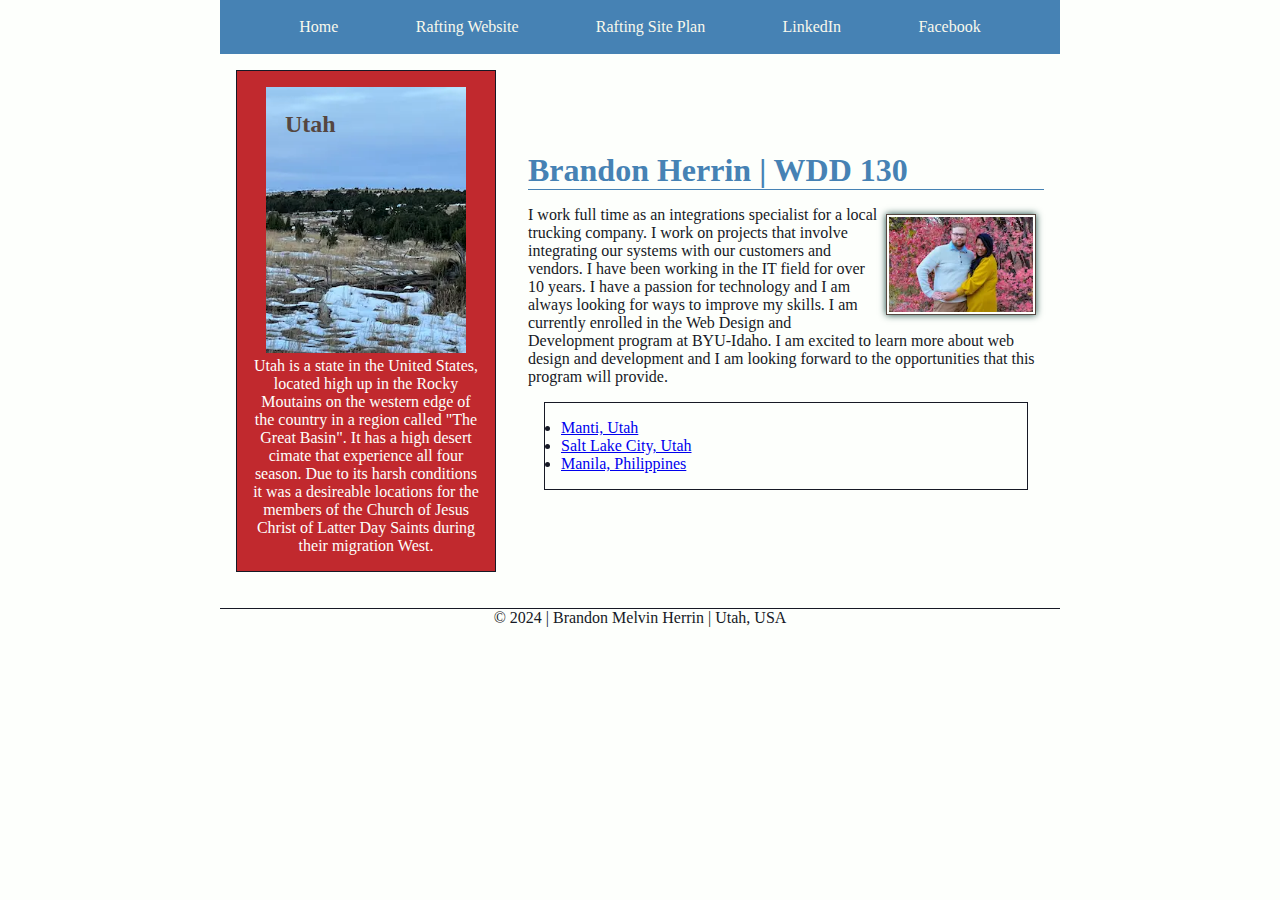
<file: index.html>
<!DOCTYPE html>
<html lang="en-US">
  <head>
    <meta charset="UTF-8">
    <meta name="viewport" content="width=device-width, initial-scale=1.0">
    <title>Brandon Melvin Herrin | WDD 130</title>
    <link rel="stylesheet" href="styles/styles.css">
    <meta name="author" content="Brandon Melvin Herrin">
    <meta
      name="description"
      content="Brandon Melvin Herrin's WDD 130 page that is used to showcase what he is learning in this class"
    >
  </head>
  <body>
    <header>
      <nav>
        <a href="#">Home</a>
        <a href="wwr/">Rafting Website</a>
        <a href="wwr/site-plan-rafting.html">Rafting Site Plan</a>
        <a href="https://www.linkedin.com/in/brandonherrin2/">LinkedIn</a>
        <a href="https://www.facebook.com/brandon.herrin.5">Facebook</a>
      </nav>
    </header>
    <div class="grid">
      <main>
        <h1>Brandon Herrin | WDD 130</h1>
        <img
          class="float-right"
          src="images/profile.webp"
          alt="Brandon Melvin Herrin"
          width="200"
        >
        <p>
          I work full time as an integrations specialist for a local trucking
          company. I work on projects that involve integrating our systems with
          our customers and vendors. I have been working in the IT field for
          over 10 years. I have a passion for technology and I am always looking
          for ways to improve my skills. I am currently enrolled in the Web
          Design and Development program at BYU-Idaho. I am excited to learn
          more about web design and development and I am looking forward to the
          opportunities that this program will provide.
        </p>
        <ul class="box">
          <li>
            <a
              href="https://www.churchofjesuschrist.org/temples/details/manti-utah-temple?lang=eng"
              target="_blank"
              >Manti, Utah</a
            >
          </li>
          <li>
            <a
              href="https://www.churchofjesuschrist.org/temples/details/salt-lake-temple?lang=eng"
              target="_blank"
              >Salt Lake City, Utah</a
            >
          </li>
          <li>
            <a
              href="https://www.churchofjesuschrist.org/temples/details/manila-philippines-temple?lang=eng"
              target="_blank"
              >Manila, Philippines</a
            >
          </li>
        </ul>
      </main>
      <aside class="box">
        <h2>Utah</h2>
        <img
          src="images/UtahHike.webp"
          alt="Utah Wintery Mountain Scenary with Junipers in the distance."
        >
        <p>
          Utah is a state in the United States, located high up in the Rocky
          Moutains on the western edge of the country in a region called "The
          Great Basin". It has a high desert cimate that experience all four
          season. Due to its harsh conditions it was a desireable locations for
          the members of the Church of Jesus Christ of Latter Day Saints during
          their migration West.
        </p>
      </aside>
    </div>
    <footer>
      <p>&copy; 2024 | Brandon Melvin Herrin | Utah, USA</p>
    </footer>
  </body>
  <!-- 12 March 2024 Last Modification Date -->
</html>
</file>
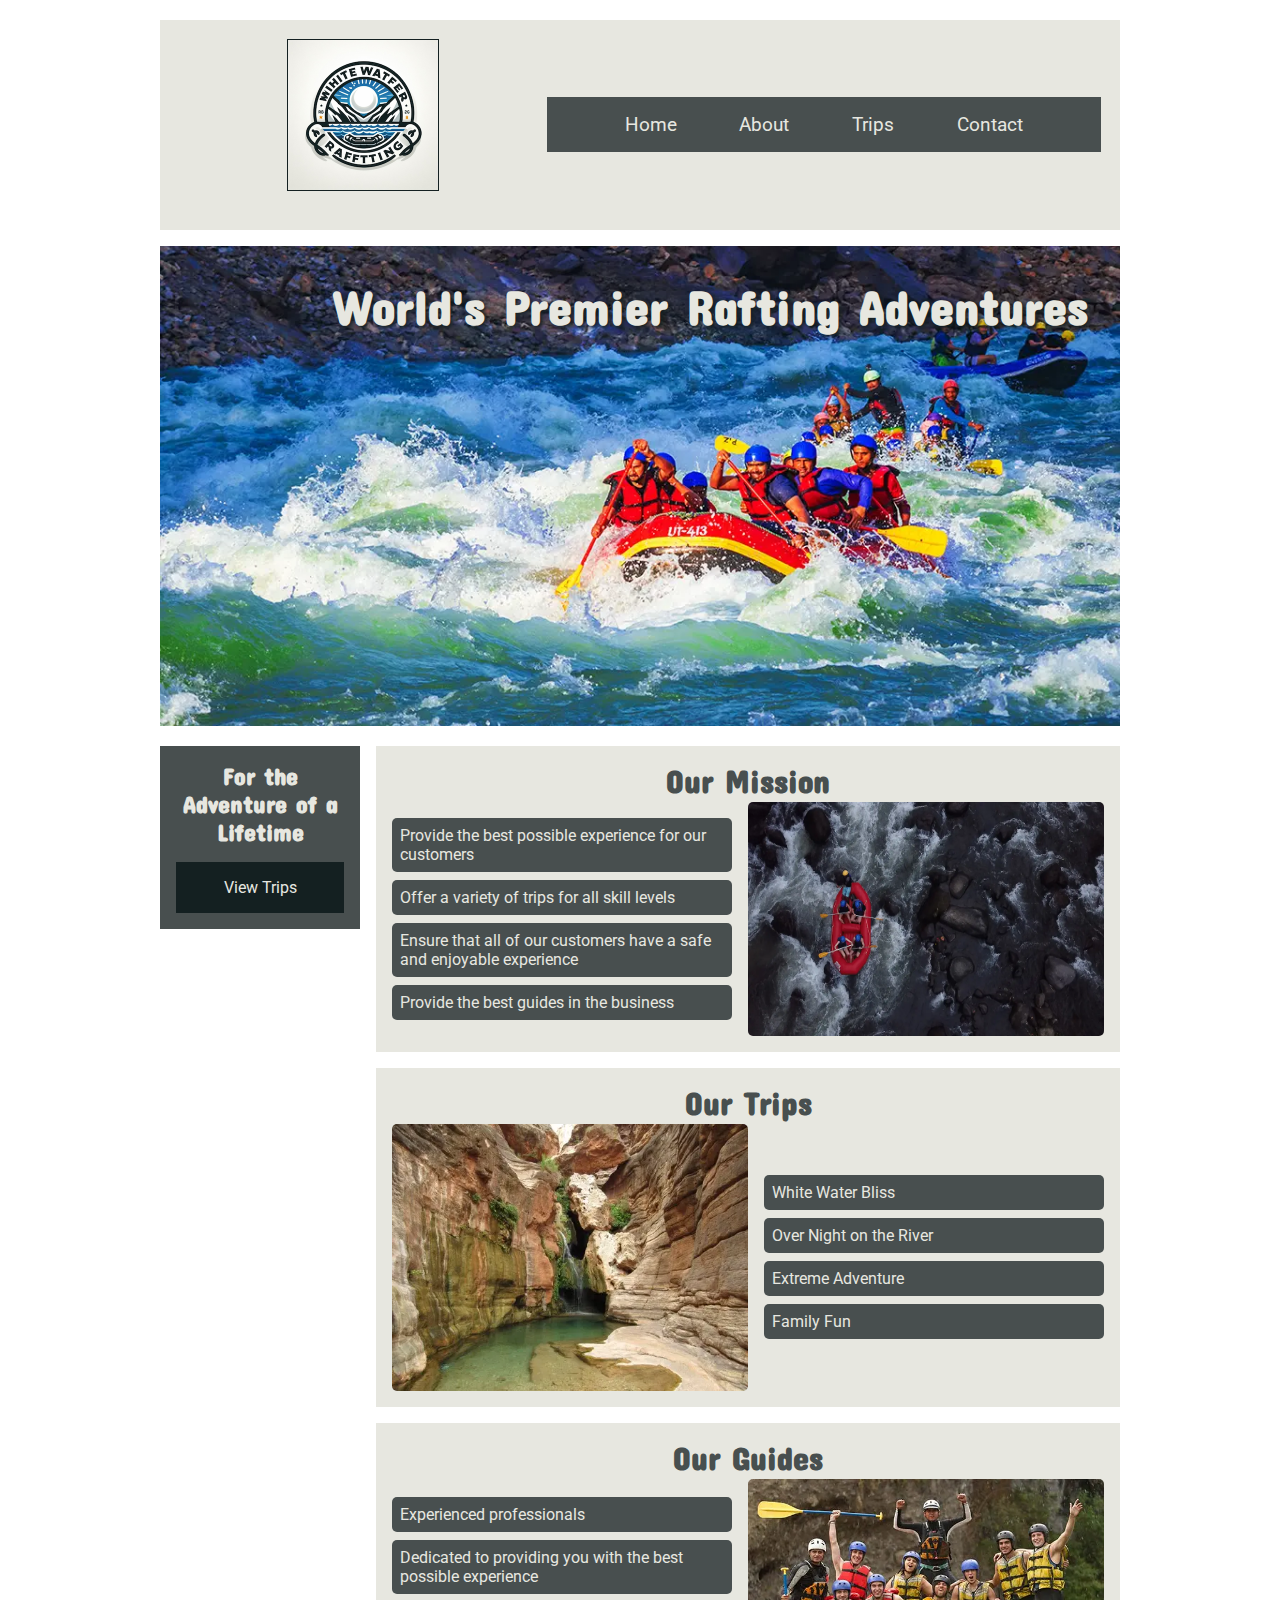
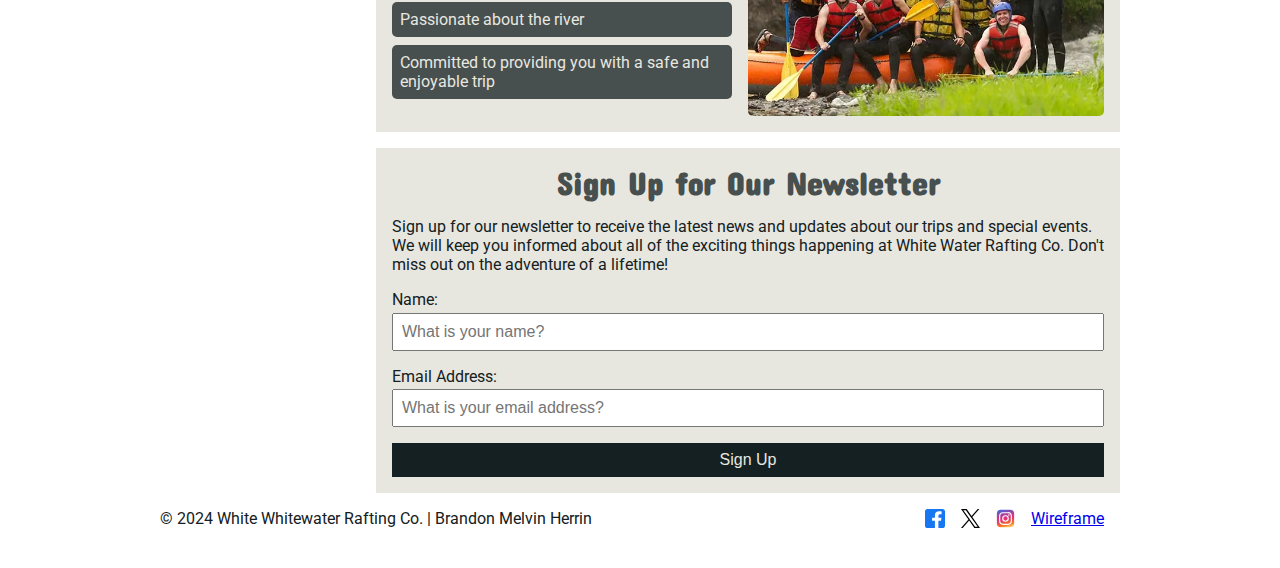
<file: wwr/index.html>
<!DOCTYPE html>
<html lang="en-US">
  <head>
    <meta charset="UTF-8">
    <meta name="viewport" content="width=device-width, initial-scale=1.0">
    <title>White Water Rafting Co. | Home</title>
    <link rel="stylesheet" href="styles/rafting.css">
    <meta name="author" content="Brandon Melvin Herrin">
    <meta
      name="description"
      content="This page is the home page for the Whitewater Rafting company. It contains information about the company and the trips that the company offers."
    >
  </head>
  <body>
    <header>
      <img src="images/logo.png" alt="WWR Logo">
      <nav>
        <span class="flex-1"></span>
        <a href="index.html">Home</a>
        <a href="about.html">About</a>
        <a href="trips.html">Trips</a>
        <a href="contact.html">Contact</a>
        <span class="flex-1"></span>
      </nav>
    </header>
    <main>
      <div class="hero">
        <img src="images/index-boat.webp" alt="Multiple boats navigating rapids">
        <h1>World's Premier Rafting Adventures</h1>
      </div>
      <div class="main-content-wrapper">
        <aside>
          <div class="action-banner">
            <h2>For the Adventure of a Lifetime</h2>
            <a class="contact-us-button" href="trips.html">View Trips</a>
          </div>
        </aside>
        <div class="flex-column gap">
          <section class="index-card flex-column small-gap">
            <h2>Our Mission</h2>
            <div class="flex-row">
              <ul class="flex-grow">
                <li>Provide the best possible experience for our customers</li>
                <li>Offer a variety of trips for all skill levels</li>
                <li>Ensure that all of our customers have a safe and enjoyable experience</li>
                <li>Provide the best guides in the business</li>
              </ul>
              <img class="flex-grow" src="images/rafting16_1024.webp" alt="Rafters navigating rocky river.">
              
            </div>
          </section>
          <section class="index-card flex-column small-gap">
            <h2>Our Trips</h2>
            <div class="flex-row">
              <img class="flex-grow" src="images/waterfall.webp" alt="Beautiful waterfall on sandstone rock formation">
              <ul class="flex-grow">
                <li>White Water Bliss</li>
                <li>Over Night on the River</li>
                <li>Extreme Adventure</li>
                <li>Family Fun</li>
              </ul>
            </div>
          </section>
          <section class="index-card flex-column small-gap">
            <h2>Our Guides</h2>
            <div class="flex-row">
              <ul class="flex-grow">
                <li>Experienced professionals</li>
                <li>Dedicated to providing you with the best possible experience</li>
                <li>Passionate about the river</li>
                <li>Committed to providing you with a safe and enjoyable trip</li>
              </ul>
              <img class="flex-grow" src="images/happy_rafters.webp" alt="Rafters celebrating a successful run!">
            </div>
          </section>
          <section class="index-card">
            <h2>Sign Up for Our Newsletter</h2>
            <p>
              Sign up for our newsletter to receive the latest news and updates about our trips and special events. We will keep you informed about all of the exciting things happening at White Water Rafting Co. Don't miss out on the adventure of a lifetime!
            </p>
            <form class="flex-column gap">
              <div class="flex-column small-gap">
                <label for="name">Name:</label>
                <input type="text" id="name" name="name" placeholder="What is your name?" required>
              </div>
              <div class="flex-column small-gap">
                <label for="email">Email Address:</label>
                <input type="email" id="email" name="email" placeholder="What is your email address?" required>
              </div>
              <button type="submit">Sign Up</button>
            </form>
          </section>
        </div>
      </div>
    </main>
    <footer>
      <p>&copy; 2024 White Whitewater Rafting Co. | Brandon Melvin Herrin</p>
      <div class="social">
        <a href="https://facebook.com" target="_blank"
          ><img src="images/facebook_icon.svg" alt="Facebook Logo"
        ></a>
        <a href="https://twitter.com" target="_blank"
          ><img src="images/new_twitter_logo.svg" alt="Twitter Logo"></a
        ><a href="https://instagram.com" target="_blank"
          ><img src="images/instagram_icon.svg" alt="Instagram Logo"
        ></a>
        <a href="https://app.moqups.com/D4UkJNEbXxHZupLOMs95oo5buvzhkB2d/view/page/ad64222d5">Wireframe</a>
      </div>
    </footer>
  </body>
</html>
</file>
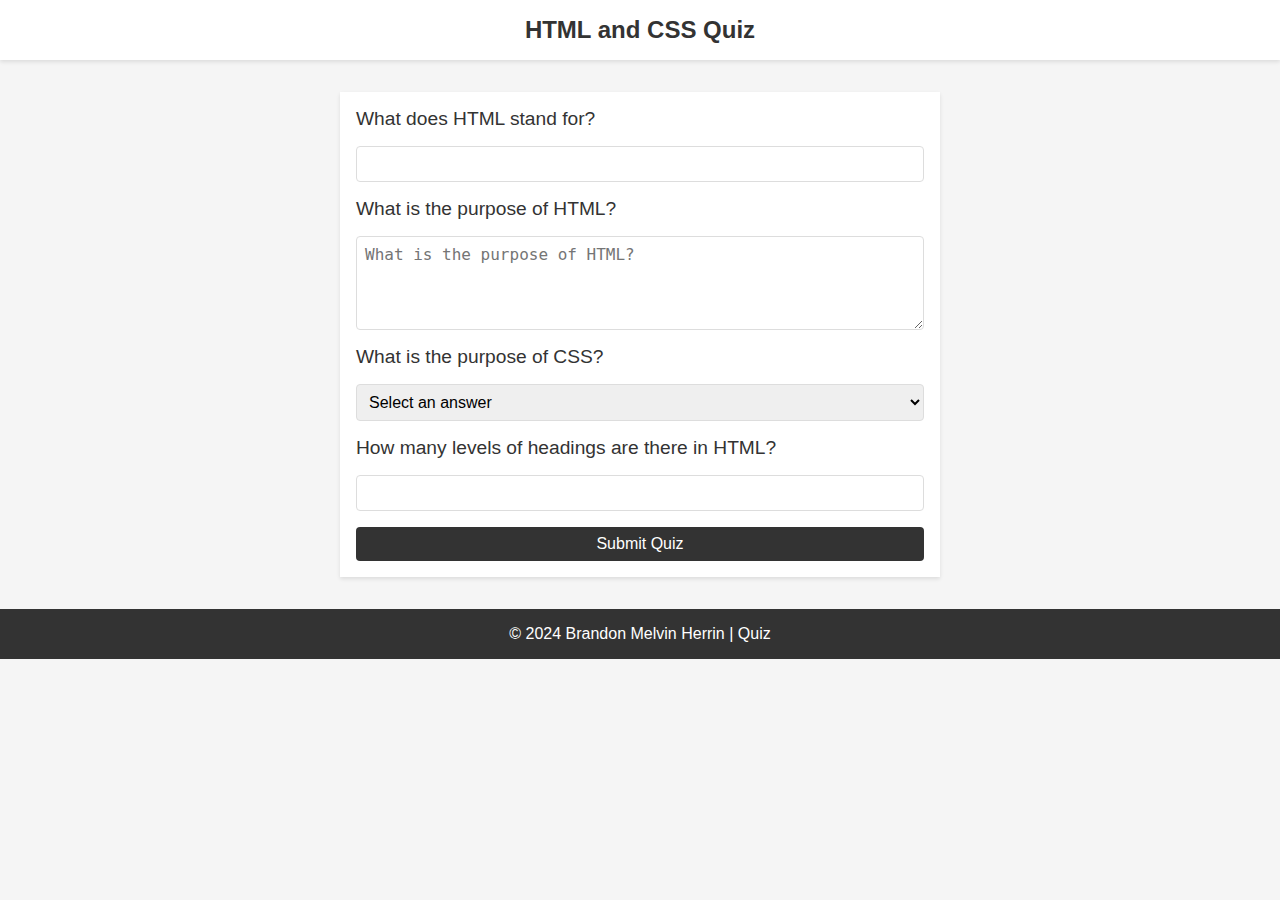
<file: quiz.html>
<!DOCTYPE html>
<html lang="en-US">
    <head>
        <meta charset="UTF-8">
        <meta name="viewport" content="width=device-width, initial-scale=1.0">
        <title>Brandon Melvin Herrin | Quiz</title>
        <link rel="stylesheet" href="styles/quiz.css">
        <meta name="author" content="Brandon Melvin Herrin">
        <meta name="description" content="Brandon Melvin Herrin's quiz page that is used to showcase what he is learning in this class">
    </head>
    <body>
        <header>
            <h1>HTML and CSS Quiz</h1>
        </header>
        <main>
            <form>
                <label for="q1">What does HTML stand for?</label>
                <input type="text" id="q1" name="q1">
                <label for="q2">What is the purpose of HTML?</label>
                <textarea id="q2" name="q2" rows="4" cols="50" placeholder="What is the purpose of HTML?"></textarea>
                <label for="q3">What is the purpose of CSS?</label>
                <select id="q3" name="q3">
                    <option value="0">Select an answer</option>
                    <option value="1">To create the structure of a webpage</option>
                    <option value="2">To add style to a webpage</option>
                    <option value="3">To add interactivity to a webpage</option>
                </select>
                <label for="q4">How many levels of headings are there in HTML?</label>
                <input type="number" id="q4" name="q4" >
                <button type="submit">Submit Quiz</button>
            </form>
        </main>
        <footer>
            <p>&copy; 2024 Brandon Melvin Herrin | Quiz</p>
        </footer>
    </body>
</html>
</file>
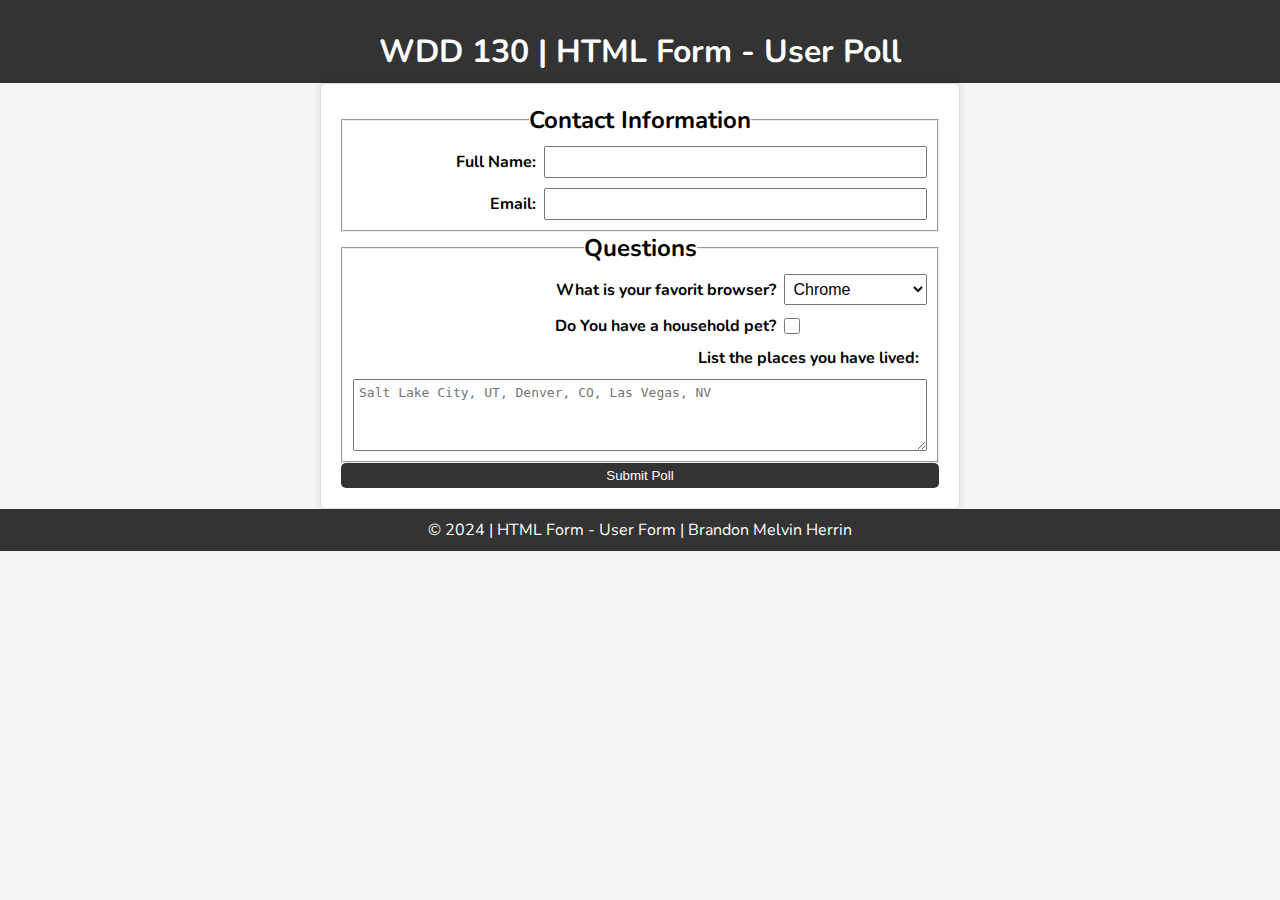
<file: week05/poll-form.html>
<!DOCTYPE html>
<html lang="en-US">
    <head>
        <meta charset="UTF-8">
        <meta name="viewport" content="width=device-width, initial-scale=1.0">
        <title>WDD 130 | HTML Form - User Poll</title>
        <link rel="stylesheet" href="styles/style-form.css">
        <meta name="author" content="Brandon Melvin Herrin">
        <meta name="description" content="This page is the poll page example">
    </head>
    <body>
        <header>
            <h1>WDD 130 | HTML Form - User Poll</h1>
        </header>
        <main>
            <form>
                <fieldset>
                    <legend>Contact Information</legend>
                    <div class="form-item column2">
                        <label for="fullname">Full Name:</label>
                        <input type="text" id="fullname" name="fullname">
                    </div>
                    <div class="form-item column2">
                        <label for="email">Email:</label>
                        <input type="email" id="email" name="email">
                    </div>
                </fieldset>
                <fieldset>
                    <legend>Questions</legend>
                    <div class="form-item column1">
                        <label for="browser"> What is your favorit browser?</label>
                        <select id="browser" name="browser">
                            <option value="chrome">Chrome</option>
                            <option value="firefox">Firefox</option>
                            <option value="safari">Safari</option>
                        </select>
                    </div>
                    <div class="form-item column1">
                        <label for="pet">Do You have a household pet? </label>
                        <input id="pet" type="checkbox" name="pet">
                    </div>
                    <label for="feedback">List the places you have lived:</label>
                    <textarea id="feedback" name="feedback" rows="4" placeholder="Salt Lake City, UT, Denver, CO, Las Vegas, NV"></textarea>
                </fieldset>
                <button type="submit">Submit Poll</button>
            </form>
        </main>
        <footer>
            <p>
                &copy; 2024 | HTML Form - User Form | Brandon Melvin Herrin
            </p>
        </footer>
    </body>
</html>
</file>
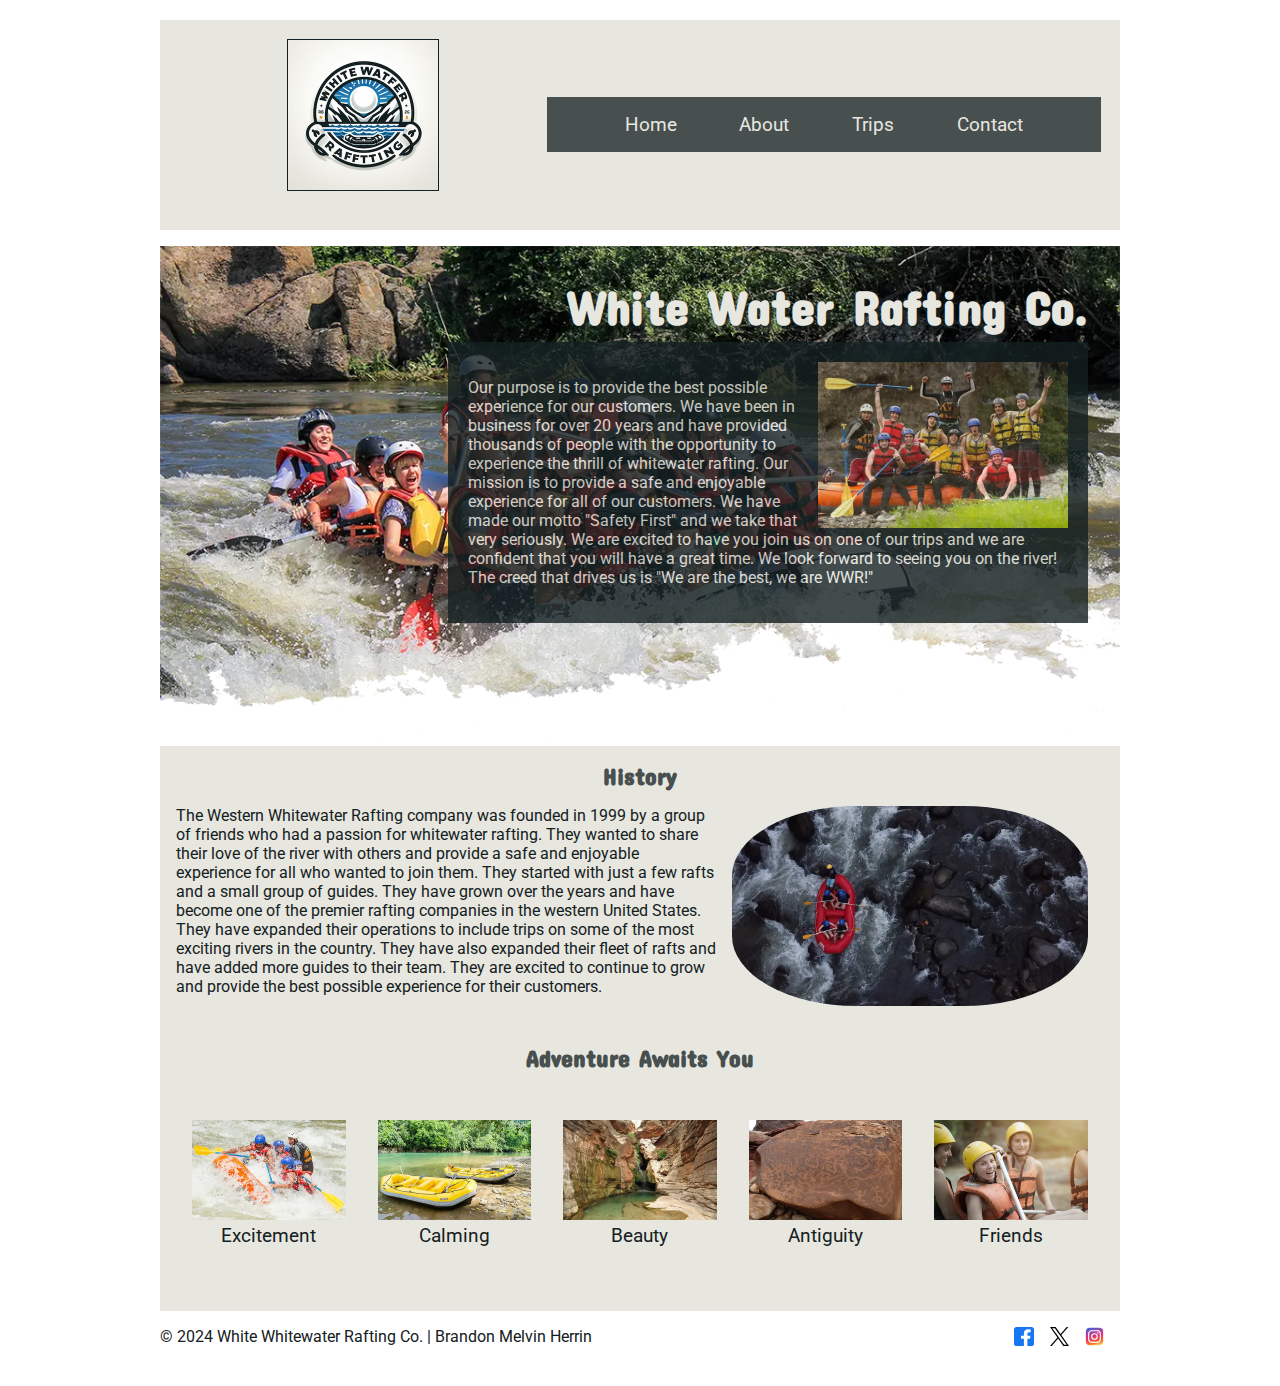
<file: wwr/about.html>
<!DOCTYPE html>
<html lang="en-US">
  <head>
    <meta charset="UTF-8">
    <meta name="viewport" content="width=device-width, initial-scale=1.0">
    <title>White Water Rafting Co. | About Us</title>
    <link rel="stylesheet" href="styles/rafting.css">
    <meta name="author" content="Brandon Melvin Herrin">
    <meta
      name="description"
      content="This page is the about page for the Western Whitewater Rafting company"
    >
  </head>
  <body>
    <header>
      <img src="images/logo.png" alt="WWR Logo">
      <nav>
        <span class="flex-1"></span>
        <a href="index.html">Home</a>
        <a href="about.html">About</a>
        <a href="trips.html">Trips</a>
        <a href="contact.html">Contact</a>
        <span class="flex-1"></span>
      </nav>
    </header>
    <main>
      <div class="hero">
        <img src="images/about_hero.webp" alt="Whitewater Rafting">
        <h1>White Water Rafting Co.</h1>
        <article>
          <img
            src="images/happy_rafters.webp"
            alt="Rafters celebrating a successul run!"
          >
          <p>
            Our purpose is to provide the best possible experience for our
            customers. We have been in business for over 20 years and have
            provided thousands of people with the opportunity to experience the
            thrill of whitewater rafting. Our mission is to provide a safe and
            enjoyable experience for all of our customers. We have made our
            motto "Safety First" and we take that very seriously. We are excited
            to have you join us on one of our trips and we are confident that
            you will have a great time. We look forward to seeing you on the
            river! The creed that drives us is "We are the best, we are WWR!"
          </p>
        </article>
      </div>
      <section id="history-section">
        <h2>History</h2>
        <img
          src="images/rafting16_1024.webp"
          alt="Aerial View of rafters on dark rapids"
        >
        <p>
          The Western Whitewater Rafting company was founded in 1999 by a group
          of friends who had a passion for whitewater rafting. They wanted to
          share their love of the river with others and provide a safe and
          enjoyable experience for all who wanted to join them. They started
          with just a few rafts and a small group of guides. They have grown
          over the years and have become one of the premier rafting companies in
          the western United States. They have expanded their operations to
          include trips on some of the most exciting rivers in the country. They
          have also expanded their fleet of rafts and have added more guides to
          their team. They are excited to continue to grow and provide the best
          possible experience for their customers.
        </p>
      </section>
      <section>
        <h2>Adventure Awaits You</h2>
        <div class="figure-wrapper">
          <figure>
            <img
              src="images/fighting_rapids.webp"
              alt="Rafters fighting the rapids"
            >
            <figcaption>Excitement</figcaption>
          </figure>
          <figure>
            <img
              src="images/parked_rafts.webp"
              alt="Rafts parked on the shore"
            >
            <figcaption>Calming</figcaption>
          </figure>
          <figure>
            <img
              src="images/waterfall.webp"
              alt="A beautiful red rock canyon with a trickling waterfall"
            >
            <figcaption>Beauty</figcaption>
          </figure>
          <figure>
            <img
              src="images/petroglyphs.webp"
              alt="Petroglyphs on a red rock wall"
            >
            <figcaption>Antiguity</figcaption>
          </figure>
          <figure>
            <img
              src="images/female_rafter_smiling.webp"
              alt="A rafter smiling with their friends in a raft"
            >
            <figcaption>Friends</figcaption>
          </figure>
        </div>
      </section>
    </main>
    <footer>
      <p>&copy; 2024 White Whitewater Rafting Co. | Brandon Melvin Herrin</p>
      <div class="social">
        <a href="https://facebook.com" target="_blank"
          ><img src="images/facebook_icon.svg" alt="Facebook Logo"
        ></a>
        <a href="https://twitter.com" target="_blank"
          ><img src="images/new_twitter_logo.svg" alt="Twitter Logo"></a
        ><a href="https://instagram.com" target="_blank"
          ><img src="images/instagram_icon.svg" alt="Instagram Logo"
        ></a>
      </div>
    </footer>
  </body>
</html>
</file>
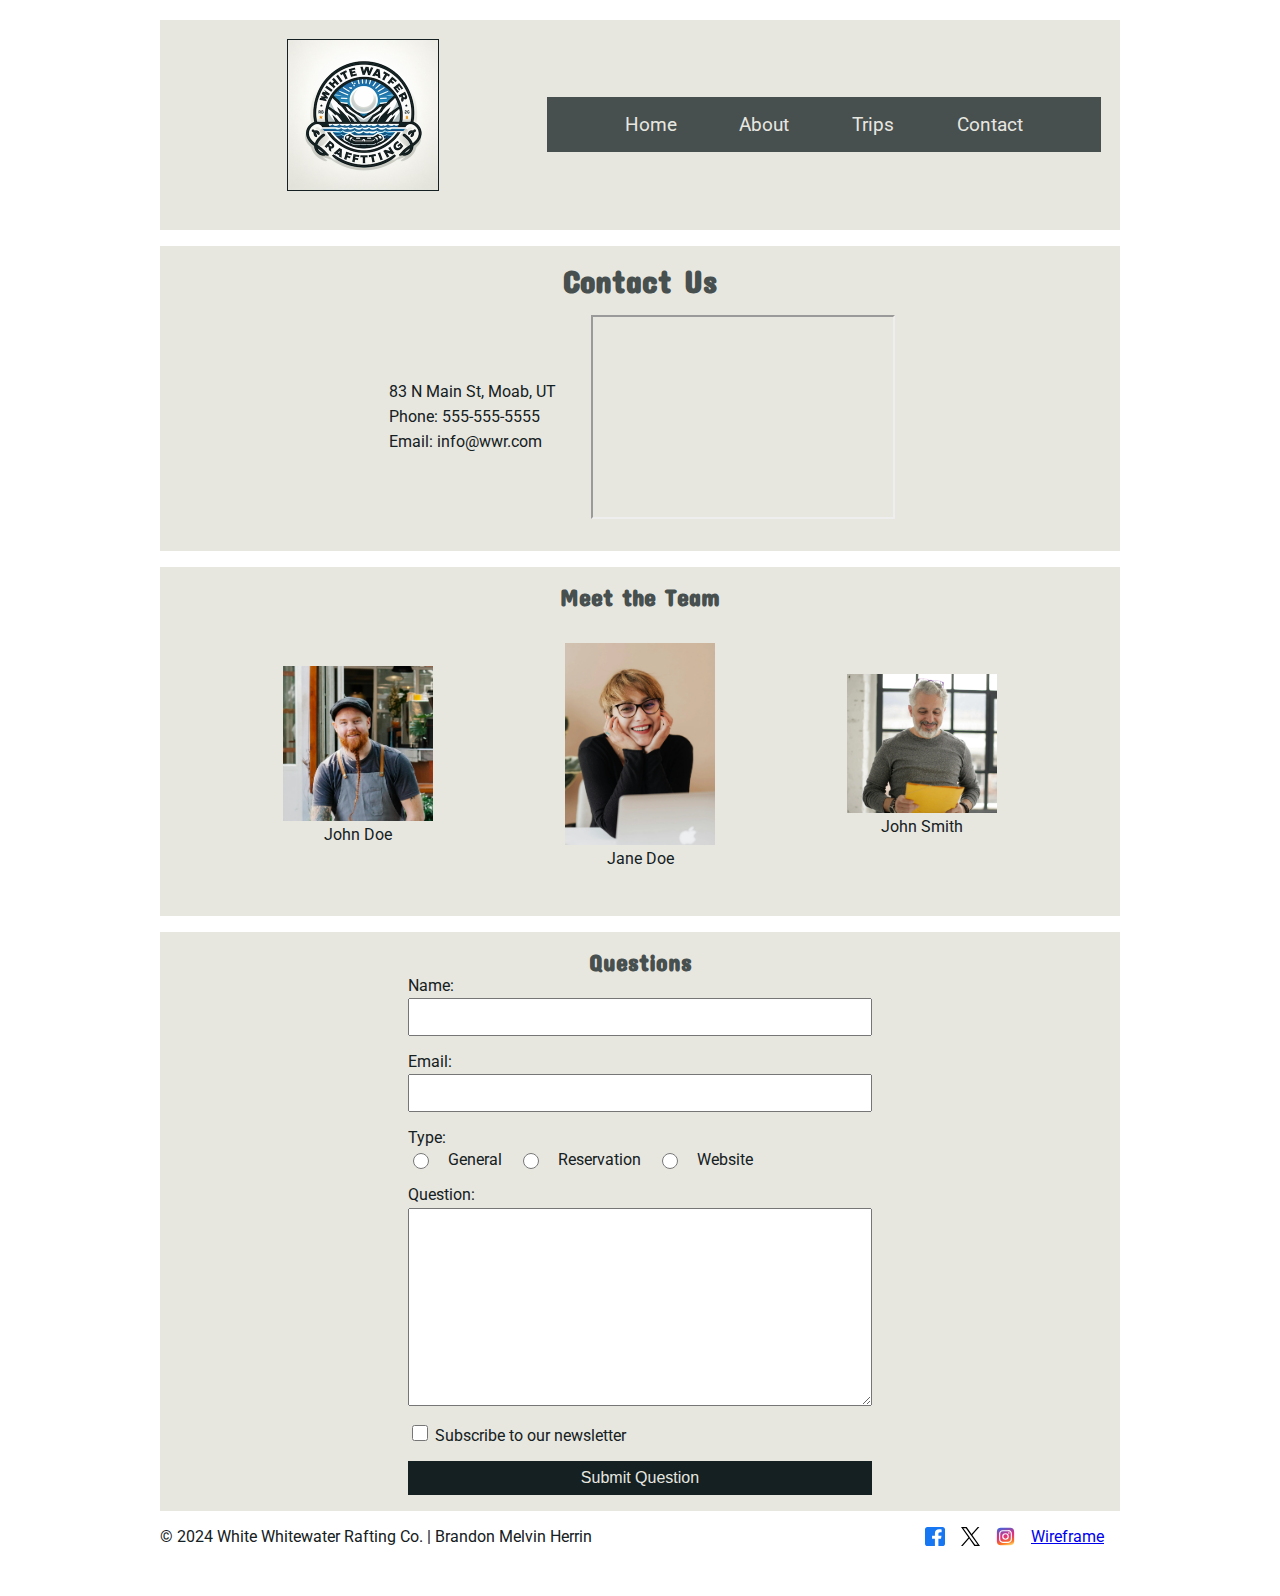
<file: wwr/contact.html>
<!DOCTYPE html>
<html lang="en-US">
  <head>
    <meta charset="UTF-8">
    <meta name="viewport" content="width=device-width, initial-scale=1.0">
    <title>White Water Rafting Co. | Contact Us</title>
    <link rel="stylesheet" href="styles/rafting.css">
    <meta name="author" content="Brandon Melvin Herrin">
    <meta
      name="description"
      content="This page is the contact us page for the Western Whitewater Rafting company"
    >
  </head>
  <body>
    <header>
      <img src="images/logo.png" alt="WWR Logo">
      <nav>
        <span class="flex-1"></span>
        <a href="index.html">Home</a>
        <a href="about.html">About</a>
        <a href="trips.html">Trips</a>
        <a href="contact.html">Contact</a>
        <span class="flex-1"></span>
      </nav>
    </header>
    <main class="flex-column gap">
      <section>
        <h1>Contact Us</h1>
        <div class="contact-us-wrapper">
          <div class="address-wrapper">
            <p>83 N Main St, Moab, UT</p>
            <p>Phone: 555-555-5555</p>
            <p>Email: info@wwr.com</p>
          </div>
          <iframe src="https://www.google.com/maps/embed?pb=!1m14!1m12!1m3!1d1456.995497897697!2d-109.55178611100774!3d38.57429674358117!2m3!1f0!2f0!3f0!3m2!1i1024!2i768!4f13.1!5e0!3m2!1sen!2sus!4v1711854403292!5m2!1sen!2sus" width="300" height="200" allowfullscreen="" loading="lazy" referrerpolicy="no-referrer-when-downgrade"></iframe>
        </div>
      </section>
      <section>
        <h2>Meet the Team</h2>
        <div class="team-wrapper">
          <figure>
            <img src="images/tim.webp" alt="Team Member Tim">
            <figcaption>John Doe</figcaption>
          </figure>
          <figure>
            <img src="images/karolina.webp" alt="Team Member Karonlina">
            <figcaption>Jane Doe</figcaption>
          </figure>
          <figure>
            <img src="images/andre.webp" alt="Team Member Andre">
            <figcaption>John Smith</figcaption>
          </figure>
        </div>
      </section>
      <section>
        <h2>Questions</h2>
        <form class="questions-form">
          <div class="question">
            <label for="name">Name:</label>
            <input type="text" id="name" name="name" >
          </div>
          <div class="question">
            <label for="email">Email:</label>
            <input type="email" id="email" name="email">
          </div>
          <div class="question">
            <label>Type:</label>
            <div class="question-radio">
              <input type="radio" id="general" name="type" value="general">
              <label for="general">General</label>
              <input type="radio" id="reservation" name="type" value="reservation">
              <label for="reservation">Reservation</label>
              <input type="radio" id="website" name="type" value="website" required>
              <label for="website">Website</label>
            </div>
          </div>
          <div class="question">
            <label for="question">Question:</label>
            <textarea id="question" name="question" rows="10"></textarea>
          </div>
          <div>
            <input type="checkbox" id="subscribe" name="subscribe">
            <label for="subscribe">Subscribe to our newsletter</label>
          </div>
          <button type="submit">Submit Question</button>
        </form>
      </section>
    </main>
    <footer>
      <p>&copy; 2024 White Whitewater Rafting Co. | Brandon Melvin Herrin</p>
      <div class="social">
        <a href="https://facebook.com" target="_blank"
          ><img src="images/facebook_icon.svg" alt="Facebook Logo"
        ></a>
        <a href="https://twitter.com" target="_blank"
          ><img src="images/new_twitter_logo.svg" alt="Twitter Logo"></a
        ><a href="https://instagram.com" target="_blank"
          ><img src="images/instagram_icon.svg" alt="Instagram Logo"
        ></a>
        <a href="https://app.moqups.com/D4UkJNEbXxHZupLOMs95oo5buvzhkB2d/view/page/ad64222d5">Wireframe</a>
      </div>
    </footer>
  </body>
</html>
</file>
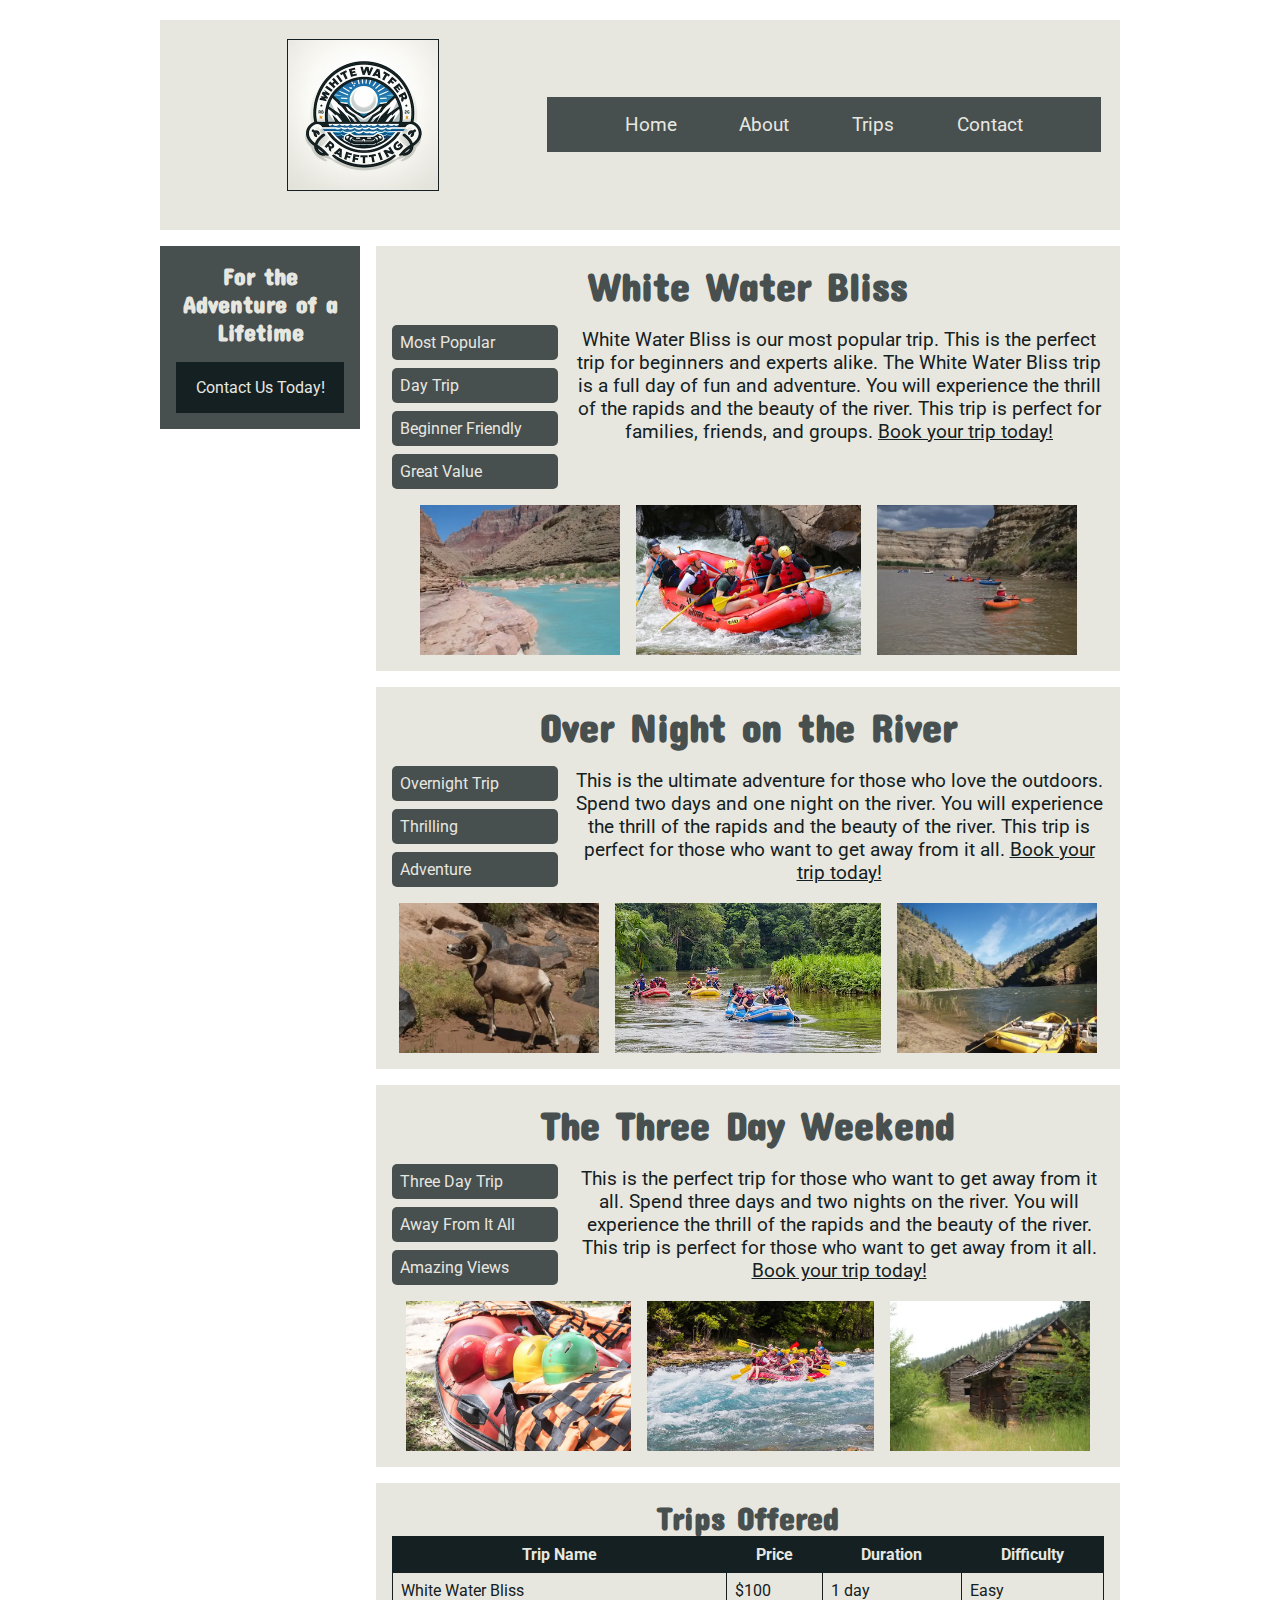
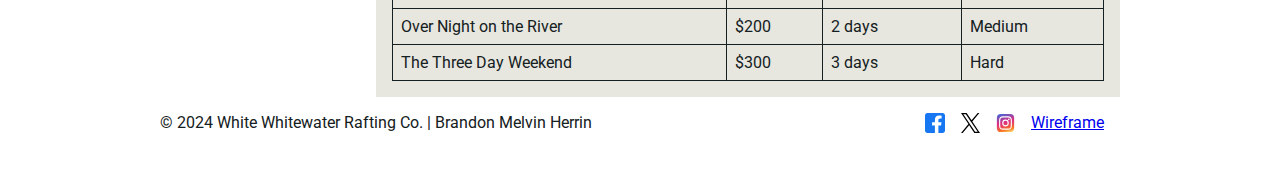
<file: wwr/trips.html>
<!DOCTYPE html>
<html lang="en-US">
  <head>
    <meta charset="UTF-8">
    <meta name="viewport" content="width=device-width, initial-scale=1.0">
    <title>White Water Rafting Co. | Trips</title>
    <link rel="stylesheet" href="styles/rafting.css">
    <meta name="author" content="Brandon Melvin Herrin">
    <meta
      name="description"
      content="This page is the trips page for the Western Whitewater Rafting company. It contains information about the trips that the company offers."
    >
  </head>
  <body>
    <header>
      <img src="images/logo.png" alt="WWR Logo">
      <nav>
        <span class="flex-1"></span>
        <a href="index.html">Home</a>
        <a href="about.html">About</a>
        <a href="trips.html">Trips</a>
        <a href="contact.html">Contact</a>
        <span class="flex-1"></span>
      </nav>
    </header>
    <div class="main-content-wrapper">
      <aside>
        <div class="action-banner">
          <h2>For the Adventure of a Lifetime</h2>
          <a class="contact-us-button" href="contact.html">Contact Us Today!</a>
        </div>
        <div class="flex-grow"></div>
      </aside>  
      <main class="flex-grow flex-column gap">
        <section class="trip-overview">
          <!-- Description of our most popular offered trip -->
          <h1>White Water Bliss</h1>
          <div class="flex-row trip-details">
            <ul>
              <li>Most Popular</li>
              <li>Day Trip</li>
              <li>Beginner Friendly</li>
              <li>Great Value</li>
            </ul>
            <p class="centered-text">
              White Water Bliss is our most popular trip.
              This is the perfect trip for beginners and experts alike. 
              The White Water Bliss trip is a full day of fun and adventure. 
              You will experience the thrill of the rapids and the beauty of the river. 
              This trip is perfect for families, friends, and groups. <a href="contact.html">Book your trip today!</a>
            </p>
          </div>
          <div class="trip-image-wrapper">
            <img src="images/trip1-blue-water.webp" alt="Beautiful blue Water in a sandstone canyon.">
            <img src="images/trip1-rapids.webp" alt="Raft going through rapids.">
            <img src="images/trip1-boats.webp" alt="Rafts on the river.">
          </div>
        </section>
        <section class="trip-overview">
          <h1>Over Night on the River</h1>
          <div class="flex-row trip-details">
            <ul>
              <li>Overnight Trip</li>
              <li>Thrilling</li>
              <li>Adventure</li>
            </ul>
            <p class="centered-text">
              This is the ultimate adventure for those who love the outdoors. 
              Spend two days and one night on the river. 
              You will experience the thrill of the rapids and the beauty of the river. 
              This trip is perfect for those who want to get away from it all. 
              <a href="contact.html">Book your trip today!</a>
            </p>
          </div>
          <div class="trip-image-wrapper">
            <img src="images/trip2-bighorn.webp" alt="Bighorn Sheep on the river.">
            <img src="images/trip2-boats.webp" alt="Rafts on the river.">
            <img src="images/trip2-docked.webp" alt="Rafts docked on the river.">
          </div>
        </section>
        <section class="trip-overview">
          <h1>The Three Day Weekend</h1>
          <div class="flex-row trip-details">
            <ul>
              <li>Three Day Trip</li>
              <li>Away From It All</li>
              <li>Amazing Views</li>
            </ul>
            <p class="centered-text">
              This is the perfect trip for those who want to get away from it all. 
              Spend three days and two nights on the river. 
              You will experience the thrill of the rapids and the beauty of the river. 
              This trip is perfect for those who want to get away from it all. 
              <a href="contact.html">Book your trip today!</a>
            </p>
          </div>
          <div class="trip-image-wrapper">
            <img src="images/trip3-helmets.webp" alt="Rafters helmets sitting on the edge of the raft.">
            <img src="images/trip3-rapids.webp" alt="Raft going through rapids.">
            <img src="images/trip3-cabins.webp" alt="Old pioneer cabins on the river.">
          </div>
        </section>
        <section class="flex-column">
          <h1>Trips Offered</h1>
          <table>
            <tr>
              <th>Trip Name</th>
              <th>Price</th>
              <th>Duration</th>
              <th>Difficulty</th>
            </tr>
            <tr>
              <td>White Water Bliss</td>
              <td>$100</td>
              <td>1 day</td>
              <td>Easy</td>
            </tr>
            <tr>
              <td>Over Night on the River</td>
              <td>$200</td>
              <td>2 days</td>
              <td>Medium</td>
            </tr>
            <tr>
              <td>The Three Day Weekend</td>
              <td>$300</td>
              <td>3 days</td>
              <td>Hard</td>
            </tr>
          </table>
        </section>
      </main>
    </div>
    
    <footer>
      <p>&copy; 2024 White Whitewater Rafting Co. | Brandon Melvin Herrin</p>
      <div class="social">
        <a href="https://facebook.com" target="_blank"
          ><img src="images/facebook_icon.svg" alt="Facebook Logo"
        ></a>
        <a href="https://twitter.com" target="_blank"
          ><img src="images/new_twitter_logo.svg" alt="Twitter Logo"></a
        ><a href="https://instagram.com" target="_blank"
          ><img src="images/instagram_icon.svg" alt="Instagram Logo"
        ></a>
        <a href="https://app.moqups.com/D4UkJNEbXxHZupLOMs95oo5buvzhkB2d/view/page/ad64222d5">Wireframe</a>
      </div>
    </footer>
  </body>
</html>
</file>
<file: styles/styles.css>
* {
    margin: 0;
    padding: 0;
    box-sizing: border-box;
}

body {
    background-color: #FDFFFC;
    color: #161925;
}

nav {
    background-color: #4682B4;
    padding: 10px;
    display: flex;
    justify-content: space-evenly;
    align-items: center;
}

nav a {
    color: #F9F9ED;
    display: block;
    padding: .5rem;
    text-decoration: none;
}

h1 {
    color: #4682B4;
    border-bottom: 1px solid #4682B4;
    margin: 1rem 0;
}

main {
    grid-column: 2/3;
    margin: 1rem;
}

main img {
    width: 150px;
    height: auto;
    border: 1px solid #554640;
    padding: 2px;
    box-shadow: 0 0 7px #14453D;
    margin: .5rem;
}

p {
    padding: 0;
}

aside {
    width: 260px;
    background-color: #C1292E;
    color: #FDFFFC;
    text-align: center;
    position: relative;
    grid-column: 1/2;
    grid-row: 1/2;
}
aside img {
    width: 200px;
    height: auto;
}
aside h2 {
    color: #554640;
    position: absolute;
    left: 3rem;
    top: 2.5rem;
}

header, .grid, footer {
    max-width: 840px;
    margin: 0 auto;
}

.grid {
    display: grid;
    align-items: center;
}

footer {
    border-top: 1px solid #161925;
    margin-top: 20px;
    text-align: center;
}

/* Class Selectors */
.box {
    border: 1px solid #161925;
    padding: 1rem;
    margin: 1rem;
}

.float-right {
    float: right;
}
</file>
<file: wwr/styles/rafting.css>
@import url('https://fonts.googleapis.com/css2?family=Concert+One&family=Roboto&display=swap');

:root {
    --primary-color: #484F4F;
    --secondary-color: #E7E7E0;
    --accent1-color: #142021;
    --accent2-color: #888F8F;

    --heading-font: "Concert One", sans-serif;
    --paragraph-font: "Roboto", sans-serif;

    --nav-background-color: var(--primary-color);
    --nav-link-color: var(--secondary-color);
    --nav-hover-link-color: var(--accent1-color);
    --nav-hover-background-color: var(--secondary-color);
}

body {
    font-family: var(--paragraph-font);
    max-width: 960px;
    padding: 20px;
    margin: auto;
    color: var(--accent1-color);
}
header {
    padding: 1.2rem;
    background-color: var(--secondary-color);
    display: grid;
    align-items: center;
    margin-bottom: 1rem;
}

header img {
    height: auto;
    width: 150px;
    margin: 0 auto 1.2rem;
    border: 1px solid var(--accent1-color);
    display: block;
    grid-column: 1/2;
}

.main-content-wrapper {
    display: grid;
    grid-template-columns: 200px 1fr;
    gap: 1rem;
}

aside {
    color: var(--secondary-color);
    width: 200px;
    height: 100%;
}

aside .action-banner {
    background-color: var(--primary-color);
    color: var(--secondary-color);
    padding: 1rem;
    position: sticky;
    top: 1rem;
}

aside h2 {
    color: var(--nav-link-color);
    text-align: center;
    padding-bottom: 1rem;
}
.contact-us-button {
    background-color: var(--accent1-color);
    color: var(--secondary-color);
    padding: .5rem;
    text-align: center;
    cursor: pointer;
}

h1,
h2,
h3,
h4,
h5,
h6 {
    font-family: var(--heading-font);
    color: var(--primary-color);
    margin: 0;
    text-align: center;
}

nav {
    background-color: var(--nav-background-color);
    display: flex;
    justify-content: space-evenly;
    font-size: 1.2rem;
    grid-column: 2/3;
}

nav a, .action-banner a{
    display: block;
    color: var(--nav-link-color);
    text-decoration: none;
    padding: 1rem;
}

nav a:link,
nav a:visited,
.action-banner a:link,
.action-banner a:visited{
    color: var(--nav-link-color);
}

nav a:hover, .action-banner a:hover{
    color: var(--nav-hover-link-color);
    background-color: var(--nav-hover-background-color);
}

.hero {
    position: relative;
    height: 500px;
}

.hero img {
    width: 100%;
    height: auto;
    display: block;
    position: absolute;
}

.hero h1 {
    position: absolute;
    margin: 0;
    top: 2rem;
    right: 2rem;
    color: var(--secondary-color);
    font-size: 3rem;
    text-shadow: 2px 2px 4px var(--accent1-color);
}

section {
    background-color: var(--secondary-color);
    padding: 1rem;
}

.hero article {
    position: absolute;
    right: 2rem;
    top: 6rem;
    width: 600px;
    background-color: var(--accent1-color);
    color: var(--secondary-color);
    padding: 20px;
    opacity: 0.8;
}

.hero article img {
    float: right;
    width: 250px;
    height: auto;
    position: static
}

#history-section img {
    /* Add rounded affect */
    border-radius: 35%;
    float: right;
    height: 200px;
    width: auto;
    margin: 1rem;
}

.figure-wrapper {
    display: flex;
    justify-content: space-around;
    align-items: center;
    margin: 2rem 0;
}

.figure-wrapper figure {
    margin: 0;
    padding: 1rem;
    flex: 1;
    width: 170px;
}

.figure-wrapper figure img {
    width: 100%;
    height: 100px;
}

.figure-wrapper figure figcaption {
    text-align: center;
    font-size: 1.2rem;
    color: var(--accent1-color);
}

.contact-us-wrapper {
    display: flex;
    justify-content: center;
    align-items: center;
    gap: 2rem;
    margin: 1rem 0;
}

.address-wrapper p {
    margin: 0;
    padding: .2rem;
    color: var(--accent1-color);
}

.team-wrapper {
    display: flex;
    justify-content: center;
    align-items: center;
    gap: 2rem;
    margin: 1rem 0;
}

.team-wrapper figure {
    width: 170px;
    text-align: center;
}

.team-wrapper figure img {
    width: 150px;
    height: auto;
}

.questions-form {
    display: flex;
    flex-direction: column;
    gap: 1rem;
    width: 50%;
    margin: 0 auto;
}
.questions-form .question {
    display: flex;
    flex-direction: column;
    gap: .2rem;
}

.questions-form .question-radio {
    display: flex;
    gap: 1rem;
    justify-content: start;
}

input, textarea {
    padding: .5rem;
    font-size: 1rem;
}

input[type="radio"] {
    width: 1rem;
    height: 1rem;
}
input[type="checkbox"] {
    width: 1rem;
    height: 1rem;
}

.trip-overview h1 {
    font-size: 2.5rem;
}
.trip-overview p {
    font-size: 1.2rem;
}
.trip-overview a {
    color: var(--accent1-color);
}
.trip-overview a:hover {
    color: var(--primary-color);
}

.trip-details ul {
    list-style-type: none;
    padding: 0;
    color: var(--secondary-color);
    display: flex;
    flex-direction: column;
    gap: .5rem;
}
.trip-details ul li {
    padding: .5rem;
    background-color: var(--primary-color);
    width: 150px;
    border-radius: 5px;
}

.flex-row {
    display: flex;
    gap: 1rem;
}

.flex-grow {
    flex: 1;
}

.no-gap {
    gap: 0;
}

.flex-column {
    display: flex;
    flex-direction: column;
}

.gap {
    gap: 1rem;
}

.small-gap {
    gap: .2rem;
}

.centered-text {
    text-align: center;
}

.trip-image-wrapper {
    display: flex;
    justify-content: center;
    align-items: center;
    gap: 1rem;
    height: 150px;
    /* width: 100%; */
}
.trip-image-wrapper img {
    width: auto;
    height: 100%;
}

.index-card ul {
    list-style-type: none;
    padding: 0;
    display: flex;
    flex-direction: column;
    gap: .5rem;
    justify-content: center;
}
.index-card ul li {
    padding: .5rem;
    background-color: var(--primary-color);
    border-radius: 5px;
    color: var(--nav-link-color);
}
.index-card img {
    width: 50%;
    height: auto;
    border-radius: 5px;
}
.index-card h2 {
    font-size: 2rem;
}


table {
    width: 100%;
    border-collapse: collapse;
}
th, td {
    border: 1px solid var(--accent1-color);
    padding: .5rem;
}
th {
    background-color: var(--accent1-color);
    color: var(--secondary-color);
}

button {
    padding: .5rem;
    font-size: 1rem;
    background-color: var(--accent1-color);
    color: var(--secondary-color);
    border: none;
    cursor: pointer;
}

button:hover {
    background-color: var(--secondary-color);
    color: var(--accent1-color);
}

footer {
    display: flex;
}
footer .social {
    display: flex;
    gap: 1rem;
    color: var(--secondary-color);
    padding: 1rem;
    flex: 1;
    justify-content: end;
}

footer img {
    height: auto;
    width: 1.2rem;
}
</file>
<file: styles/quiz.css>
* {
    margin: 0;
    padding: 0;
    box-sizing: border-box;
}

body {
    font-family: 'Poppins', sans-serif;
    background-color: #f5f5f5;
}

header {
    background-color: #fff;
    box-shadow: 0 2px 4px rgba(0, 0, 0, 0.1);
    padding: 1rem 0;
}
h1 {
    font-size: 1.5rem;
    font-weight: 600;
    color: #333;
    text-align: center;
}
main {
    padding: 2rem 0;
}
form {
    max-width: 600px;
    margin: 0 auto;
    padding: 1rem;
    background-color: #fff;
    box-shadow: 0 2px 4px rgba(0, 0, 0, 0.1);
    display: flex;
    flex-direction: column;
    gap: 1rem;
}
form label {
    font-size: 1.2rem;
    font-weight: 500;
    color: #333;
}
form input, form select, form textarea{
    padding: 0.5rem;
    border: 1px solid #ddd;
    border-radius: 4px;
    font-size: 1rem;
}
form button {
    padding: 0.5rem;
    background-color: #333;
    color: #fff;
    border: none;
    border-radius: 4px;
    font-size: 1rem;
    cursor: pointer;
}
form button:hover {
    background-color: #555;
}

footer {
    background-color: #333;
    color: #fff;
    text-align: center;
    padding: 1rem 0;
}
</file>
<file: week05/styles/style-form.css>
@import url('https://fonts.googleapis.com/css2?family=Nunito:ital,wght@0,200..1000;1,200..1000&display=swap');

* {
    margin: 0;
    padding: 0;
    box-sizing: border-box;
}

body {
    font-family: 'Nunito', sans-serif;
    background-color: #f5f5f5;
}

h1 {
    text-align: center;
    margin-top: 20px;
}

header {
    background-color: #333;
    color: #fff;
    padding: 10px 0;
    text-align: center;
}

form {
    width: 50%;
    margin: 0 auto;
    padding: 20px;
    background-color: #fff;
    border: 1px solid #ddd;
    border-radius: 5px;
    box-shadow: 0 0 10px rgba(0, 0, 0, 0.1);
    display: grid;
}

fieldset {
    display: grid;
    gap: 10px;
    padding: 10px;
}

legend {
    font-size: 1.5em;
    font-weight: bold;
    text-align: center;
}

label {
    font-weight: bold;
    text-align: right;
    padding-right: .5rem;
}

input, select, textarea {
    padding: 5px;
    font-size: 1em;
}

input[type="checkbox"] {
    width: 1em;
    height: 1em;
    vertical-align: bottom;
}

button {
    padding: 5px 10px;
    background-color: #333;
    color: #fff;
    border: none;
    border-radius: 5px;
    cursor: pointer;
}

button:hover {
    background-color: #555;
}

footer {
    background-color: #333;
    color: #fff;
    padding: 10px 0;
    text-align: center;
}

.form-item {
    display: grid;
    align-items: center;
}

.column1{
    grid-template-columns: 3fr 1fr;
}

.column2{
    grid-template-columns: 1fr 2fr;
}
</file>
